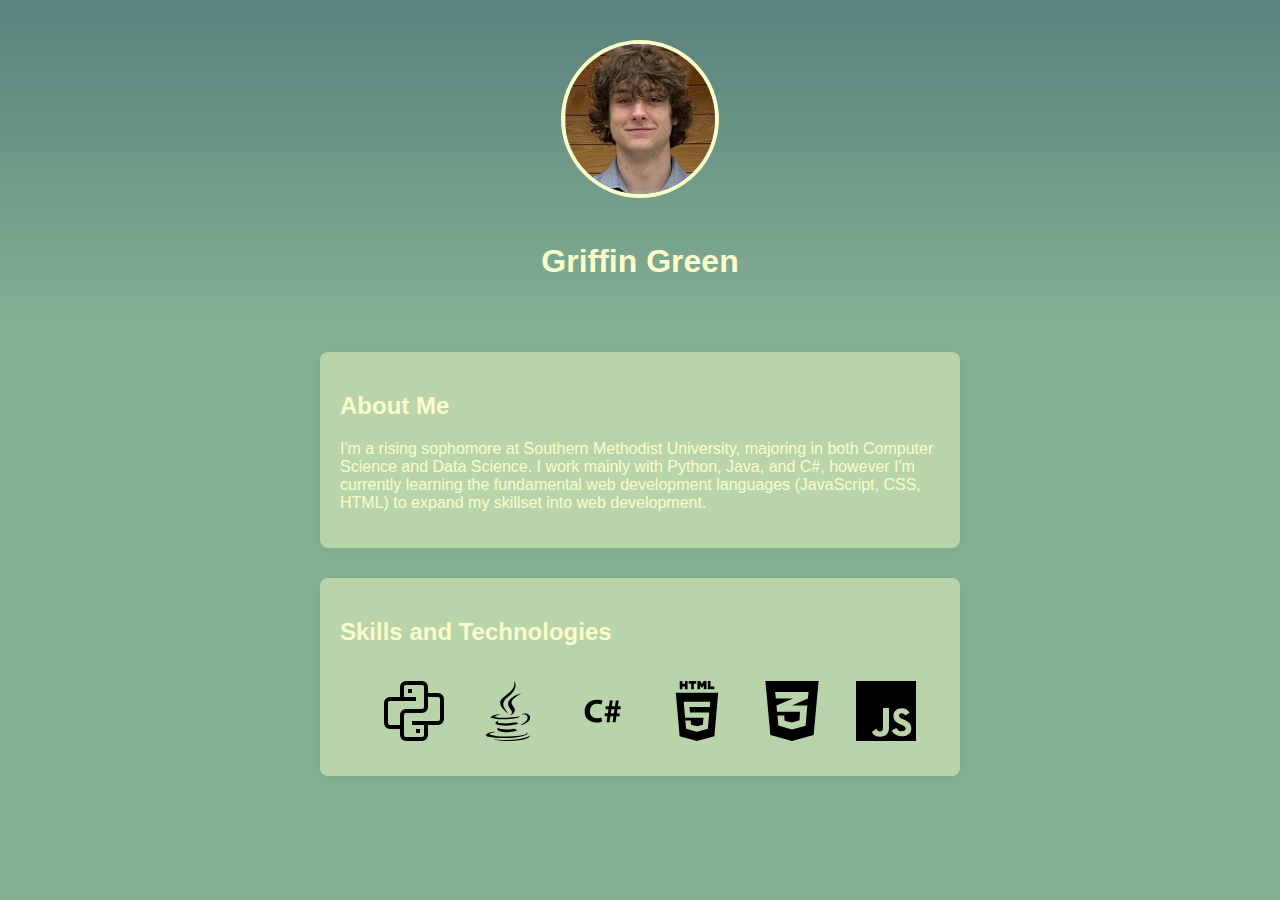
<file: index.html>
<!DOCTYPE html>
<html lang="en">
<head>
  <meta charset="UTF-8">
  <title>My Personal Site</title>
  <link rel="stylesheet" href="style.css">
</head>
<body>
  <!-- Section 1: Name and Photo -->
  <section class="intro">
    <!-- Replace "your-photo.jpg" with your own photo file -->
    <img src="img/me.jpg" alt="Griffin Green" class="profile-photo">
    <h1>Griffin Green</h1>
  </section>

  <!-- Section 2: About Me -->
  <section class="about">
    <h2>About Me</h2>
    <p>
      <!-- Write a short paragraph about yourself here -->
      I'm a rising sophomore at Southern Methodist University, majoring in both Computer Science and Data Science. I work mainly with Python, Java, and C#, however I'm currently learning the fundamental web development languages (JavaScript, CSS, HTML) to expand my skillset into web development.
    </p>
  </section>

  <!-- Section 3: Skills -->
  <section class="skills">
    <h2>Skills and Technologies</h2>
    <ul class='skills-list'>
      <!-- List your skills here -->
      <li><img src="img/logos/python-svgrepo-com.svg" alt="Python" class="skill-logo"></li>
      <li><img src="img/logos/java-svgrepo-com.svg" alt="Java" class="skill-logo"></li>
      <li><img src="img/logos/language-csharp-svgrepo-com.svg" alt="C#" class="skill-logo"></li>
      <li><img src="img/logos/html5-01-svgrepo-com.svg" alt="HTML5" class="skill-logo"></li>
      <li><img src="img/logos/css3-02-svgrepo-com.svg" alt="CSS3" class="skill-logo"></li>
      <li><img src="img/logos/javascript-155-svgrepo-com.svg" alt="JavaScript" class="skill-logo"></li>
    </ul>
  </section>
</body>
</html>
</file>
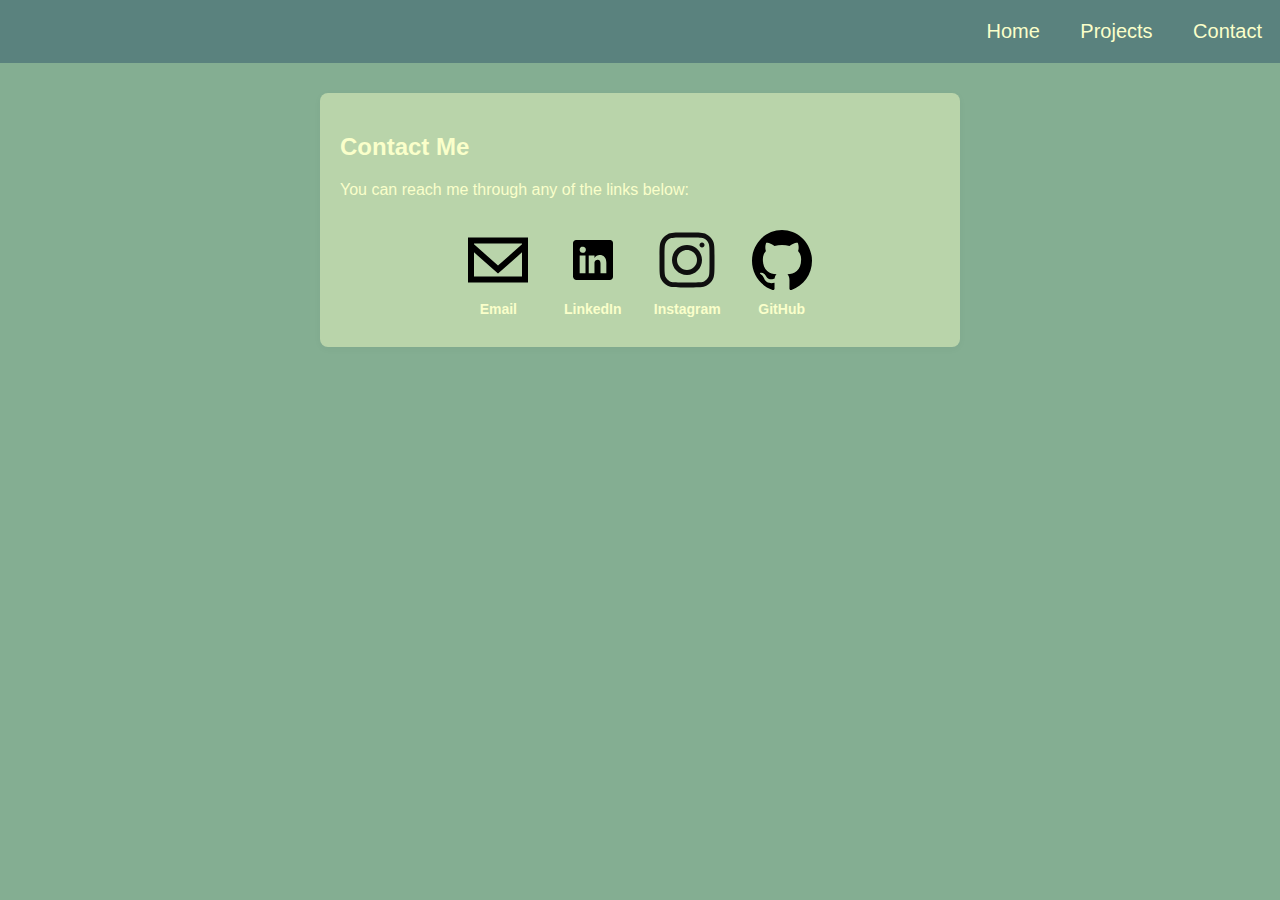
<file: contact.html>
<!DOCTYPE html>
<html lang="en">
<head>
  <meta charset="UTF-8">
  <title>Contact Me</title>
  <link rel="stylesheet" href="style.css">
</head>
<body>
  <!-- Navigation bar at the top -->
  <nav class="navbar">
    <ul>
      <li><a href="index.html">Home</a></li>
      <li><a href="projects.html">Projects</a></li>
      <li><a href="contact.html">Contact</a></li>
    </ul>
  </nav>

  <!-- Contact Section -->
  <section class="about">
    <h2>Contact Me</h2>
    <p>You can reach me through any of the links below:</p>
    <ul class="skills-list">
      <!-- Email -->
      <li>
        <a href="mailto:wgriffingreen@yahoo.com">
          <img src="img/logos/email-1573-svgrepo-com.svg" alt="Email" class="skill-logo">
          <div class="icon-label">Email</div>
        </a>
      </li>
      <!-- LinkedIn -->
      <li>
        <a href="https://www.linkedin.com/in/william-griffin-green/" target="_blank">
          <img src="img/logos/linkedin-svgrepo-com.svg" alt="LinkedIn" class="skill-logo">
          <div class="icon-label">LinkedIn</div>
        </a>
      </li>
      <!-- Instagram -->
      <li>
        <a href="https://www.instagram.com/g_green06" target="_blank">
          <img src="img/logos/instagram-svgrepo-com.svg" alt="Instagram" class="skill-logo">
          <div class="icon-label">Instagram</div>
        </a>
      </li>
      <!-- GitHub -->
      <li>
        <a href="https://github.com/William-Green-06" target="_blank">
          <img src="img/logos/github-142-svgrepo-com.svg" alt="GitHub" class="skill-logo">
          <div class="icon-label">GitHub</div>
        </a>
      </li>
    </ul>
  </section>
</body>
</html>
</file>
<file: style.css>
/* Basic reset for margins and padding */
body {
  margin: 0;
  padding: 0;
  font-family: Verdana, Geneva, Tahoma, sans-serif; /* Use Verdana, then Geneva, Tahoma, then any sans-serif */
  background: #84AE92;
  color: #FAFFCA; /* All text will use this color */
}

/* Center the intro section */
.intro {
  text-align: center;
  padding: 40px 0 20px 0;
  /* Gradient background: darker on top, lighter on bottom */
  background: linear-gradient(to bottom, hsla(174, 18%, 43%, 1) 0%, hsla(140, 21%, 60%, 1) 100%);

  /* For older browsers: */
  background: -moz-linear-gradient(top, hsla(174, 18%, 43%, 1) 0%, hsla(140, 21%, 60%, 1) 100%);

  background: -webkit-linear-gradient(top, hsla(174, 18%, 43%, 1) 0%, hsla(140, 21%, 60%, 1) 100%);

  filter: progid:DXImageTransform.Microsoft.gradient(startColorstr="#5A827E", endColorstr="#84AE92", GradientType=0);
}

/* Make the profile photo circular */
.profile-photo {
  width: 150px;
  height: 150px;
  object-fit: cover;
  border-radius: 50%; /* Makes the image round */
  border: 4px solid #FAFFCA;
  margin-bottom: 20px;
}

/* About Me section styling */
.about {
  max-width: 600px;
  margin: 30px auto;
  background: #B9D4AA;
  padding: 20px;
  border-radius: 8px;
  box-shadow: 0 2px 8px rgba(0,0,0,0.03);
}

/* Skills section styling */
.skills {
  max-width: 600px;
  margin: 30px auto 40px auto;
  background: #B9D4AA;
  padding: 20px;
  border-radius: 8px;
  box-shadow: 0 2px 8px rgba(0,0,0,0.03);
}

.skills ul {
  list-style-type: disc;
  padding-left: 20px;
}

/* Make skill logos bigger */
.skill-logo {
  width: 60px;         /* Increase the width */
  height: 60px;        /* Increase the height */
  margin: 5px;
  vertical-align: middle;
  transition: transform 0.2s;
}

/* Make the skills list display in a row and remove dots */
.skills-list {
  list-style-type: none; /* Removes the dots */
  padding: 0;            /* Removes default padding */
  margin: 0;             /* Removes default margin */
  text-align: center;    /* Centers the logos */
}

.skills-list li {
  display: inline-block; /* Makes the list items line up in a row */
  margin: 10px;          /* Adds space between the logos */
}

/* Style for the label under each icon */
.icon-label {
  font-size: 14px;     /* Slightly bigger text */
  color: #FAFFCA;         /* Darker color */
  font-weight: bold;   /* Make text bold */
  text-align: center;
  margin-top: 6px;
  text-decoration: none; /* Remove underline */
}

/* Remove underline from links */
.skills-list a {
  text-decoration: none;
}

/* Make the icon move up a bit when hovered */
.skills-list a:hover .skill-logo {
  /* This makes the icon move up smoothly */
  transform: translateY(-8px);
  transition: transform 0.2s;
}

/* Make skill icons move up a bit when hovered */
.skills-list li:hover .skill-logo {
  /* Move the icon up by 8 pixels */
  transform: translateY(-8px);
  /* Make the movement smooth */
  transition: transform 0.2s;
}

/* Make sure the icon always transitions smoothly */
.skill-logo {
  transition: transform 0.2s;
}

h1, h2 {
  color: #FAFFCA; /* Use the same color for headings */
}

/* Simple navigation bar styling */
.navbar {
  background-color: #5A827E;
  padding: 20px 0;           /* Space above and below the links */
  text-align: right;         /* Align the links to the right */
}

.navbar ul {
  list-style-type: none; /* Remove list dots */
  margin: 0;
  padding: 0;
}

.navbar li {
  display: inline;        /* Display links in a row */
  margin: 0 8px;         /* Space between links */
}

.navbar a {
  color: #FAFFCA; /* Use the same color for nav links */
  text-decoration: none;    /* Remove underline */
  font-size: 20px;          /* Make text a bit bigger */
  transition: color 0.2s;   /* Smooth color change */
  padding: 6px 10px;        /* Add a little space around the text */
  border-radius: 4px;       /* Rounded corners for a modern look */
}

/* When you hover over a nav link */
.navbar a:hover {
  color: #cccccc;           /* Make the text a lighter gray */
  text-decoration: none;    /* No underline */
}
</file>
